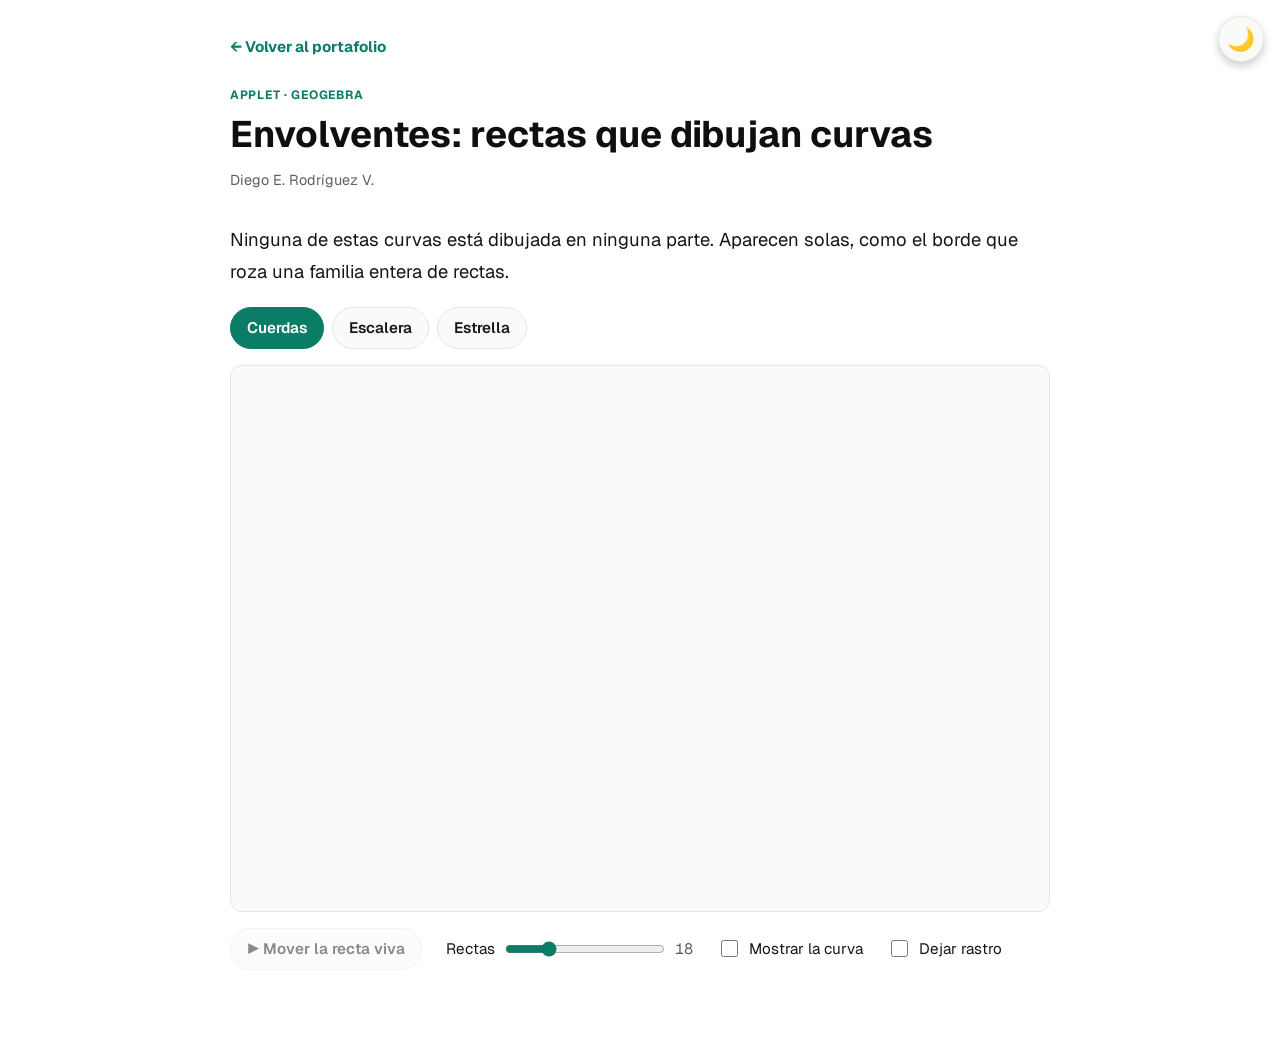
<file: codigo/geogebra-cuerdas/index.html>
<!DOCTYPE html>
<html lang="es">
<head>
<meta charset="utf-8">
<meta name="viewport" content="width=device-width, initial-scale=1.0">
<meta name="author" content="Diego E. Rodríguez V.">
<title>Envolventes · GeoGebra</title>
<meta name="description" content="Applet de GeoGebra: rectas que dibujan curvas. Una parábola, una astroide y una estrella que no están trazadas en ninguna parte.">
<link rel="preconnect" href="https://fonts.googleapis.com">
<link rel="preconnect" href="https://fonts.gstatic.com" crossorigin>
<link href="https://fonts.googleapis.com/css2?family=Geist:wght@400;500;600;700&family=Geist+Mono:wght@400&display=swap" rel="stylesheet">
<link rel="stylesheet" href="../../notas/nota.css">
<script>
  (function () {
    var saved = null;
    try { saved = localStorage.getItem("theme"); } catch (e) {}
    var prefersDark = window.matchMedia("(prefers-color-scheme: dark)").matches;
    if (saved === "dark" || (!saved && prefersDark)) document.documentElement.dataset.theme = "dark";
  })();
</script>
<style>
  .app-wrap { max-width: 860px; margin: 0 auto; padding: 2rem 1.25rem 4rem; }
  .app-wrap h1 { font-size: 2.3rem; }
  .modos { display: flex; flex-wrap: wrap; gap: 0.5rem; margin: 1.25rem 0 1rem; }
  .modo, .btn {
    font: inherit; font-size: 0.95rem; font-weight: 600; cursor: pointer; color: var(--fg);
    padding: 0.45rem 1rem; border-radius: 999px; border: 1px solid var(--border); background: var(--surface);
  }
  .modo:hover, .btn:hover { border-color: var(--primary); }
  .modo[aria-pressed="true"] { background: var(--primary); border-color: var(--primary); color: var(--bg); }
  #ggb { width: 100%; max-width: 820px; aspect-ratio: 3 / 2; margin: 0 auto; border: 1px solid var(--border); border-radius: 12px; overflow: hidden; background: var(--surface); }
  .controles { display: flex; flex-wrap: wrap; align-items: center; gap: 0.75rem 1.5rem; margin: 1rem 0; font-size: 0.95rem; }
  .controles label { display: inline-flex; align-items: center; gap: 0.5rem; }
  .controles input[type="range"] { accent-color: var(--primary); width: 160px; }
  .controles input[type="checkbox"] { accent-color: var(--primary); width: 1.05rem; height: 1.05rem; }
  .controles output { font-family: var(--mono); min-width: 2ch; color: var(--muted); }
  #formula { font-family: var(--mono); font-size: 0.95rem; color: var(--primary); margin: 0 0 0.25rem; }
  #texto { margin: 0 0 0.75rem; color: var(--fg); }
  #pista { font-size: 0.9rem; color: var(--muted); margin: 0; }
  .btn:disabled { opacity: 0.5; cursor: wait; }
</style>
</head>
<body>
<button class="theme-toggle" id="theme-toggle" aria-label="Cambiar entre modo claro y oscuro">🌙</button>

<main class="app-wrap">
  <a class="volver" id="volver" href="../../">← Volver al portafolio</a>
  <div class="kicker" id="kicker"></div>
  <h1 id="titulo"></h1>
  <p class="meta">Diego E. Rodríguez V.</p>
  <p class="lead" id="intro"></p>

  <div class="modos" id="modos" role="group"></div>
  <div id="ggb"></div>

  <div class="controles">
    <button class="btn" id="anim" type="button" disabled></button>
    <label><span id="l-n"></span> <input id="n" type="range" min="4" max="60" step="1" value="18"> <output id="n-out">18</output></label>
    <label><input id="env" type="checkbox"> <span id="l-env"></span></label>
    <label><input id="rastro" type="checkbox"> <span id="l-rastro"></span></label>
  </div>

  <p id="formula"></p>
  <p id="texto"></p>
  <p id="pista"></p>
</main>

<script src="https://www.geogebra.org/apps/deployggb.js"></script>
<script>
  var en = /[?&]lang=en/.test(location.search);
  var T = en ? {
    kicker: "Applet · GeoGebra", titulo: "Envelopes: straight lines that draw curves",
    intro: "None of these curves is drawn anywhere. They appear on their own, as the edge that a whole family of straight lines grazes.",
    volver: "← Back to the portfolio", volverHref: "../../en/",
    anim: ["▶ Move the live line", "⏸ Pause"], n: "Lines", env: "Show the curve", rastro: "Leave a trail",
    modos: [
      { nombre: "String art", formula: "√x + √y = √a",
        texto: "Each line joins a point on the horizontal axis to a point on the vertical one. None of them is a parabola, but together they draw one.",
        pista: "The orange line sweeps through the family; where it grazes the curve is its point of tangency." },
      { nombre: "Falling ladder", formula: "x^(2/3) + y^(2/3) = a^(2/3)",
        texto: "A ladder of fixed length slides down a wall. Every position is a line, and together they enclose an astroid. The midpoint of the ladder, meanwhile, travels along a circle.",
        pista: "Turn on the curve to see the astroid and the circle traced by the midpoint." },
      { nombre: "Star", formula: "4 parabolas",
        texto: "The same string art in the four quadrants builds a star out of four parabolas.",
        pista: "Add lines until the edges look smooth, then show the curves." }
    ]
  } : {
    kicker: "Applet · GeoGebra", titulo: "Envolventes: rectas que dibujan curvas",
    intro: "Ninguna de estas curvas está dibujada en ninguna parte. Aparecen solas, como el borde que roza una familia entera de rectas.",
    volver: "← Volver al portafolio", volverHref: "../../",
    anim: ["▶ Mover la recta viva", "⏸ Pausar"], n: "Rectas", env: "Mostrar la curva", rastro: "Dejar rastro",
    modos: [
      { nombre: "Cuerdas", formula: "√x + √y = √a",
        texto: "Cada recta une un punto del eje horizontal con uno del vertical. Ninguna es una parábola, pero juntas dibujan una.",
        pista: "La recta naranja recorre la familia; donde roza la curva queda su punto de tangencia." },
      { nombre: "Escalera", formula: "x^(2/3) + y^(2/3) = a^(2/3)",
        texto: "Una escalera de largo fijo se resbala contra la pared. Cada posición es una recta, y juntas encierran una astroide. El punto medio de la escalera, en cambio, recorre un círculo.",
        pista: "Mostrá la curva para ver la astroide y el círculo que traza el punto medio." },
      { nombre: "Estrella", formula: "4 parábolas",
        texto: "Las mismas cuerdas en los cuatro cuadrantes arman una estrella hecha de cuatro parábolas.",
        pista: "Sumá rectas hasta que los bordes se vean lisos y después mostrá las curvas." }
    ]
  };
  document.documentElement.lang = en ? "en" : "es";
  document.title = T.titulo + " · GeoGebra";
  var $ = function (id) { return document.getElementById(id); };
  $("kicker").textContent = T.kicker; $("titulo").textContent = T.titulo; $("intro").textContent = T.intro;
  $("volver").textContent = T.volver; $("volver").href = T.volverHref;
  $("l-n").textContent = T.n; $("l-env").textContent = T.env; $("l-rastro").textContent = T.rastro;

  var api = null, modo = 0, animando = false, s = 0.3, dir = 1, last = 0;
  var A = 10;
  // Objetos de cada modo y cuáles son la "curva" (se ven con la casilla) y el punto vivo (para el rastro)
  var GRUPOS = [
    { fijos: ["cuerdas1"], vivos: ["viva1", "T1"], curvas: ["env1"], rastro: ["T1"], vista: [-2, 16, -1, 11] },
    { fijos: ["cuerdas2"], vivos: ["viva2", "M2", "T2"], curvas: ["env2", "circ2"], rastro: ["M2", "T2"], vista: [-2, 16, -1, 11] },
    { fijos: ["e3a", "e3b", "e3c", "e3d"], vivos: [], curvas: ["env3a", "env3b", "env3c", "env3d"], rastro: [], vista: [-16.5, 16.5, -11, 11] }
  ];
  var TODOS = [];
  GRUPOS.forEach(function (g) { TODOS = TODOS.concat(g.fijos, g.vivos, g.curvas); });

  // Colores del portafolio (se recalculan al cambiar de tema)
  function paleta() {
    var d = document.documentElement.dataset.theme === "dark";
    return {
      fondo: d ? [31, 31, 31] : [250, 250, 249], eje: d ? [140, 140, 140] : [150, 150, 150],
      verde: d ? [52, 211, 176] : [11, 125, 102], naranja: [249, 115, 22], oro: [224, 177, 0], azul: d ? [94, 156, 255] : [13, 110, 253],
      texto: d ? [236, 236, 236] : [22, 22, 22]
    };
  }
  function pintar() {
    var c = paleta();
    // El fondo y los ejes de la vista sólo se cambian reescribiendo su XML (no hay comando que no dependa del idioma)
    var rgb = function (v) { return 'r="' + v[0] + '" g="' + v[1] + '" b="' + v[2] + '"'; };
    api.setXML(api.getXML()
      .replace(/<bgColor [^>]*\/>/, "<bgColor " + rgb(c.fondo) + "/>")
      .replace(/<axesColor [^>]*\/>/, "<axesColor " + rgb(c.eje) + "/>"));
    var col = { cuerdas1: c.verde, cuerdas2: c.verde, e3a: c.verde, e3b: c.naranja, e3c: c.oro, e3d: c.azul,
                viva1: c.naranja, viva2: c.naranja, T1: c.naranja, T2: c.naranja, M2: c.azul,
                env1: c.oro, env2: c.oro, circ2: c.azul, env3a: c.verde, env3b: c.naranja, env3c: c.oro, env3d: c.azul };
    Object.keys(col).forEach(function (k) { api.setColor(k, col[k][0], col[k][1], col[k][2]); });
  }

  function construir() {
    var cmd = [
      "a = " + A, "n = 18", "p = 3", "t = 0.5",
      "cuerdas1 = Sequence(Segment((k a / n, 0), (0, a - k a / n)), k, 0, n)",
      "viva1 = Segment((p, 0), (0, a - p))",
      "T1 = (p^2 / a, (a - p)^2 / a)",
      "env1 = Curve(a u^2, a (1 - u)^2, u, 0, 1)",
      "cuerdas2 = Sequence(Segment((a cos(k π / (2 n)), 0), (0, a sin(k π / (2 n)))), k, 0, n)",
      "viva2 = Segment((a cos(t), 0), (0, a sin(t)))",
      "M2 = (a cos(t) / 2, a sin(t) / 2)",
      "T2 = (a cos(t)^3, a sin(t)^3)",
      "env2 = Curve(a cos(u)^3, a sin(u)^3, u, 0, π / 2)",
      "circ2 = Curve((a / 2) cos(u), (a / 2) sin(u), u, 0, π / 2)",
      "e3a = Sequence(Segment((k a / n, 0), (0, a - k a / n)), k, 0, n)",
      "e3b = Sequence(Segment((-k a / n, 0), (0, a - k a / n)), k, 0, n)",
      "e3c = Sequence(Segment((k a / n, 0), (0, -(a - k a / n))), k, 0, n)",
      "e3d = Sequence(Segment((-k a / n, 0), (0, -(a - k a / n))), k, 0, n)",
      "env3a = Curve(a u^2, a (1 - u)^2, u, 0, 1)",
      "env3b = Curve(-a u^2, a (1 - u)^2, u, 0, 1)",
      "env3c = Curve(a u^2, -a (1 - u)^2, u, 0, 1)",
      "env3d = Curve(-a u^2, -a (1 - u)^2, u, 0, 1)"
    ];
    cmd.forEach(function (c) { api.evalCommand(c); });
    ["a", "n", "p", "t"].forEach(function (k) { api.setVisible(k, false); });
    TODOS.forEach(function (k) {
      api.setLabelVisible(k, false);
      api.setFixed(k, true, false);
    });
    ["cuerdas1", "cuerdas2", "e3a", "e3b", "e3c", "e3d"].forEach(function (k) { api.setLineThickness(k, 2); });
    ["viva1", "viva2"].forEach(function (k) { api.setLineThickness(k, 6); });
    ["env1", "env2", "env3a", "env3b", "env3c", "env3d"].forEach(function (k) { api.setLineThickness(k, 7); });
    api.setLineThickness("circ2", 3); api.setLineStyle("circ2", 1);
    ["T1", "T2", "M2"].forEach(function (k) { api.setPointSize(k, 6); });
    api.setGridVisible(false);
    pintar();
  }

  function limpiarRastro() {
    var g = GRUPOS[modo], v = g.vista;
    api.setCoordSystem(v[0], v[1], v[2], v[3]);  // volver a fijar la vista borra los rastros
  }

  function mostrar() {
    var g = GRUPOS[modo], env = $("env").checked, rastro = $("rastro").checked;
    TODOS.forEach(function (k) { api.setVisible(k, false); api.setTrace(k, false); });
    g.fijos.forEach(function (k) { api.setVisible(k, true); });
    g.vivos.forEach(function (k) { api.setVisible(k, true); });
    g.curvas.forEach(function (k) { api.setVisible(k, env); });
    g.rastro.forEach(function (k) { api.setTrace(k, rastro); });
    var m = T.modos[modo];
    $("formula").textContent = m.formula; $("texto").textContent = m.texto; $("pista").textContent = m.pista;
    $("anim").style.display = g.vivos.length ? "" : "none";
    $("rastro").parentElement.style.display = g.vivos.length ? "" : "none";
    limpiarRastro();
  }

  function cambiarModo(i) {
    modo = i;
    [].forEach.call($("modos").children, function (b, j) { b.setAttribute("aria-pressed", j === i ? "true" : "false"); });
    mostrar();
  }

  var reloj = null;
  function paso() {
    var ahora = performance.now(), dt = last ? (ahora - last) / 1000 : 0; last = ahora;
    s += dir * dt * 0.22;
    if (s >= 1) { s = 1; dir = -1; } else if (s <= 0) { s = 0; dir = 1; }
    api.setValue("p", s * A);
    api.setValue("t", s * Math.PI / 2);
  }
  function setAnim(on) {
    animando = on; last = 0;
    $("anim").textContent = on ? T.anim[1] : T.anim[0];
    clearInterval(reloj);
    if (on) reloj = setInterval(paso, 30);
  }

  T.modos.forEach(function (m, i) {
    var b = document.createElement("button");
    b.type = "button"; b.className = "modo"; b.textContent = m.nombre; b.setAttribute("aria-pressed", i === 0 ? "true" : "false");
    b.addEventListener("click", function () { if (api) { setAnim(false); cambiarModo(i); } });
    $("modos").appendChild(b);
  });
  $("anim").textContent = T.anim[0];
  $("anim").addEventListener("click", function () { setAnim(!animando); });
  $("n").addEventListener("input", function () { $("n-out").textContent = this.value; if (api) api.setValue("n", +this.value); });
  $("env").addEventListener("change", function () { if (api) mostrar(); });
  $("rastro").addEventListener("change", function () { if (api) mostrar(); });

  var toggle = $("theme-toggle");
  function syncIcon() { toggle.textContent = document.documentElement.dataset.theme === "dark" ? "☀️" : "🌙"; }
  toggle.addEventListener("click", function () {
    var dark = document.documentElement.dataset.theme !== "dark";
    if (dark) document.documentElement.dataset.theme = "dark"; else delete document.documentElement.dataset.theme;
    try { localStorage.setItem("theme", dark ? "dark" : "light"); } catch (e) {}
    syncIcon();
    if (api) pintar();
  });
  syncIcon();

  var params = {
    appName: "classic", width: 820, height: 547, scaleContainerClass: "ggb-wrap",
    showToolBar: false, showAlgebraInput: false, showMenuBar: false, showResetIcon: false,
    enableRightClick: false, enableLabelDrags: false, enableShiftDragZoom: false, perspective: "G",
    borderColor: null, language: en ? "en" : "es", showZoomButtons: false,
    appletOnLoad: function (a) {
      api = a;
      construir();
      cambiarModo(0);
      $("anim").disabled = false;
    }
  };
  var ap = new GGBApplet(params, true);
  window.addEventListener("load", function () { ap.inject("ggb"); });
</script>
</body>
</html>
</file>
<file: notas/nota.css>
/* Estilos compartidos de las notas: mismos colores y tipografía que el portafolio */
:root {
  --bg: #ffffff;
  --fg: #161616;
  --muted: #5c5f63;
  --heading: #0f0f0f;
  --primary: #0b7d66;
  --link: #0b7d66;
  --border: #e6e6e3;
  --surface: #fafaf9;
  --note: #0d6efd;
  --note-bg: #cfe2ff55;
  --shadow: 0 4px 8px rgba(0, 0, 0, 0.2);
  --mono: "Geist Mono", ui-monospace, SFMono-Regular, Consolas, monospace;
}
[data-theme="dark"] {
  --bg: #181818;
  --fg: #ececec;
  --muted: #a3a3a3;
  --heading: #ffffff;
  --primary: #34d3b0;
  --link: #34d3b0;
  --border: #313131;
  --surface: #1f1f1f;
  --note: #5e9cff;
  --note-bg: rgba(94, 156, 255, 0.12);
  --shadow: 0 4px 12px rgba(0, 0, 0, 0.6);
}

* { box-sizing: border-box; }
html { scroll-behavior: smooth; }
body {
  margin: 0;
  font-family: Geist, ui-sans-serif, system-ui, sans-serif;
  font-size: 1.0625rem;
  line-height: 1.7;
  background: var(--bg);
  color: var(--fg);
  transition: background-color 0.2s, color 0.2s;
}
a { color: var(--link); }
h1, h2, h3 { color: var(--heading); font-weight: 700; line-height: 1.2; }
h1 { font-size: 2.3rem; margin: 0.4rem 0 0.75rem; }
h2 { font-size: 1.45rem; margin-top: 2.5rem; padding-bottom: 0.35rem; border-bottom: 1px solid var(--border); }
h3 { font-size: 1.15rem; margin-top: 1.75rem; }

.nota { max-width: 760px; margin: 0 auto; padding: 2rem 1.25rem 4rem; }
.volver { display: inline-block; font-weight: 700; text-decoration: none; font-size: 0.95rem; }
.volver:hover { text-decoration: underline; }
.kicker { font-size: 0.75rem; font-weight: 700; text-transform: uppercase; letter-spacing: 0.06em; color: var(--primary); margin-top: 1.5rem; }
.meta { color: var(--muted); font-size: 0.9rem; margin: 0 0 2rem; }
.lead { font-size: 1.15rem; color: var(--fg); }

.theme-toggle {
  position: fixed; top: 1rem; right: 1rem; z-index: 10;
  width: 46px; height: 46px; border-radius: 50%;
  border: 1px solid var(--border); background: var(--surface); color: var(--fg);
  font-size: 1.4rem; cursor: pointer; box-shadow: var(--shadow);
}
.theme-toggle:hover { transform: scale(1.08); }

/* Recuadros */
.callout {
  margin: 1.5rem 0;
  padding: 0.75rem 1rem;
  border: 1px solid var(--border);
  border-left: 5px solid var(--note);
  border-radius: 6px;
  background: var(--note-bg);
}
.callout p { margin: 0.35rem 0; }
.callout-title { font-weight: 700; }
.callout.idea { border-left-color: var(--primary); background: rgba(24, 188, 156, 0.08); }

/* Fórmulas en bloque: que no rompan el ancho en celulares */
.katex-display { overflow-x: auto; overflow-y: hidden; padding: 0.25rem 0; }

/* Figuras */
figure { margin: 1.75rem 0; }
figure img, figure svg { display: block; width: 100%; height: auto; max-width: 560px; margin: 0 auto; }
figcaption { font-size: 0.9rem; color: var(--muted); text-align: center; margin-top: 0.5rem; }

/* Código */
code { font-family: var(--mono); font-size: 0.88em; background: var(--surface); border: 1px solid var(--border); border-radius: 4px; padding: 0.05em 0.3em; }
pre {
  font-family: var(--mono);
  font-size: 0.85rem;
  line-height: 1.55;
  background: var(--surface);
  border: 1px solid var(--border);
  border-radius: 8px;
  padding: 0.9rem 1rem;
  overflow-x: auto;
}
pre code { background: none; border: 0; padding: 0; font-size: inherit; }
pre .c { color: var(--muted); }

ol, ul { padding-left: 1.3rem; }
li { margin: 0.3rem 0; }

.cta {
  margin-top: 2.5rem;
  padding: 1rem 1.25rem;
  border: 1px solid var(--border);
  border-top: 4px solid var(--primary);
  border-radius: 10px;
  background: var(--surface);
}
.cta p { margin: 0.3rem 0; }
.cta a { font-weight: 700; }

footer { margin-top: 3rem; padding-top: 1rem; border-top: 1px solid var(--border); color: var(--muted); font-size: 0.9rem; }
</file>
